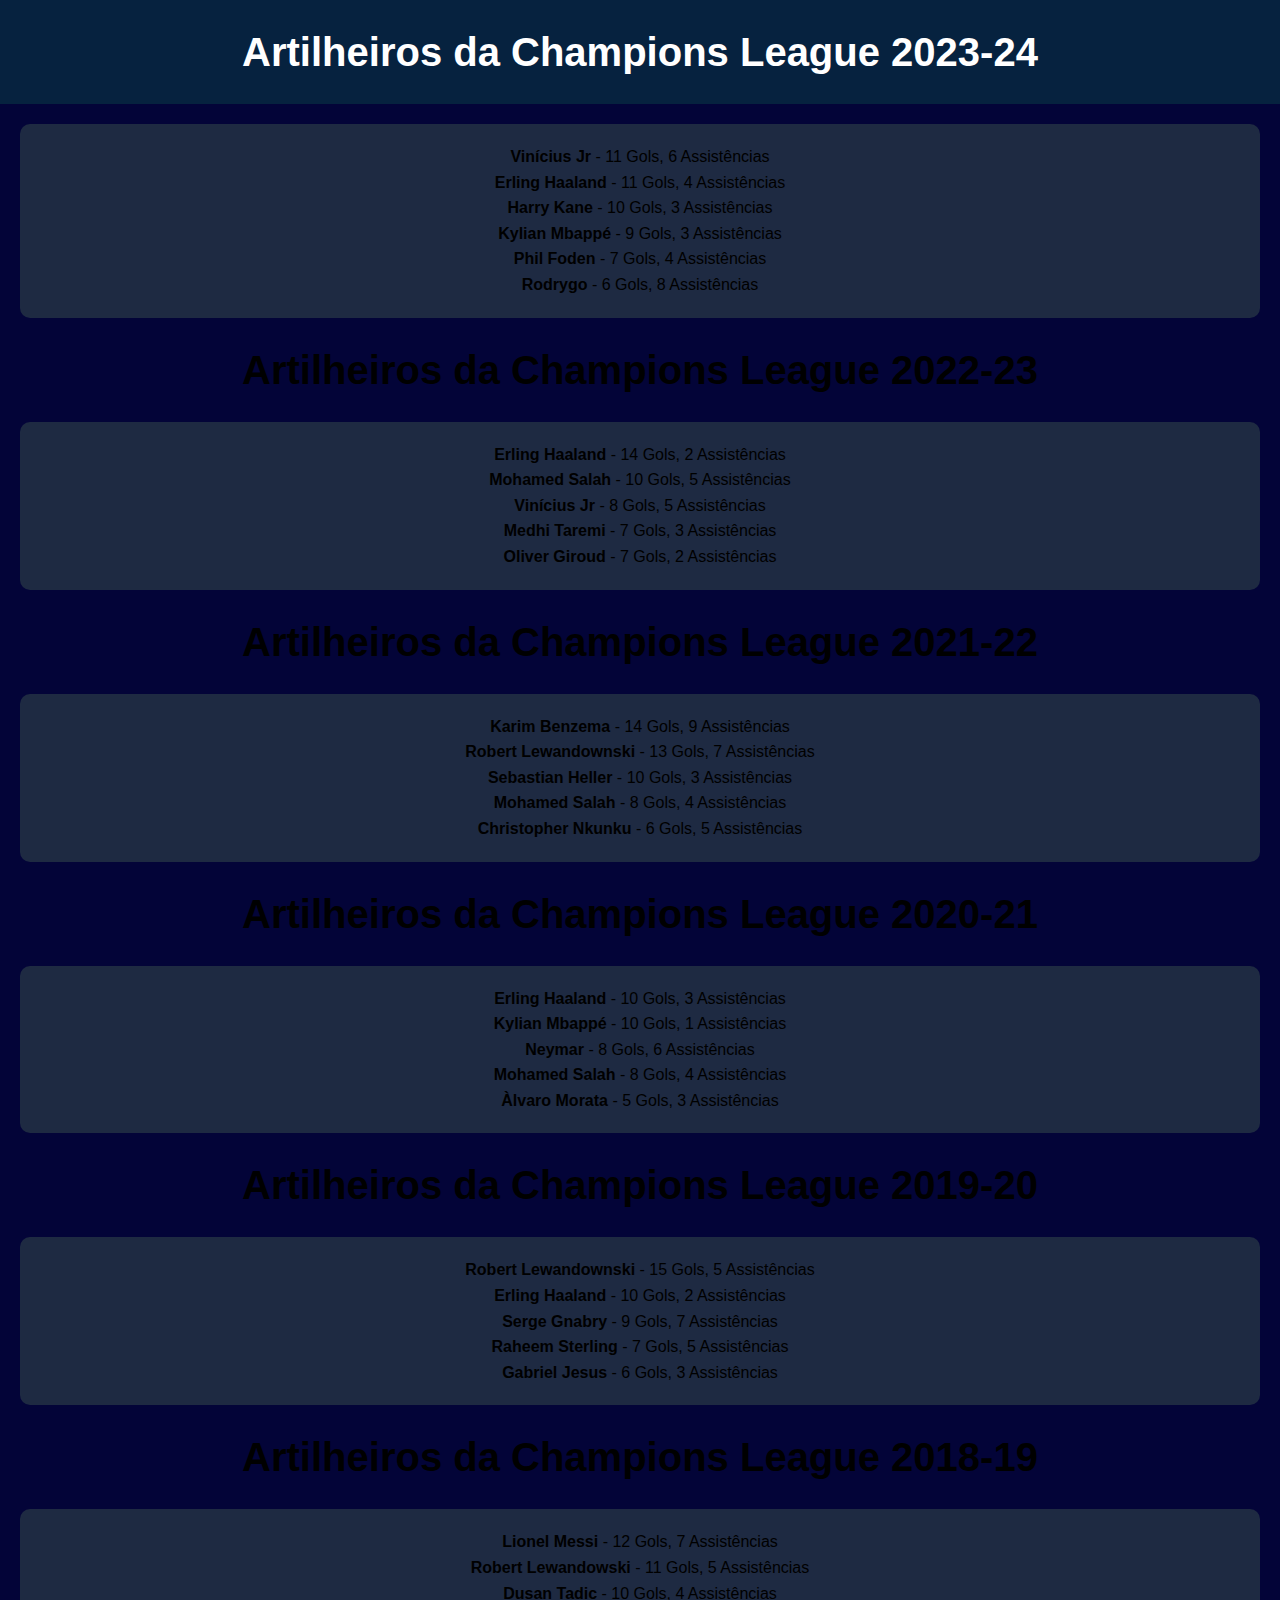
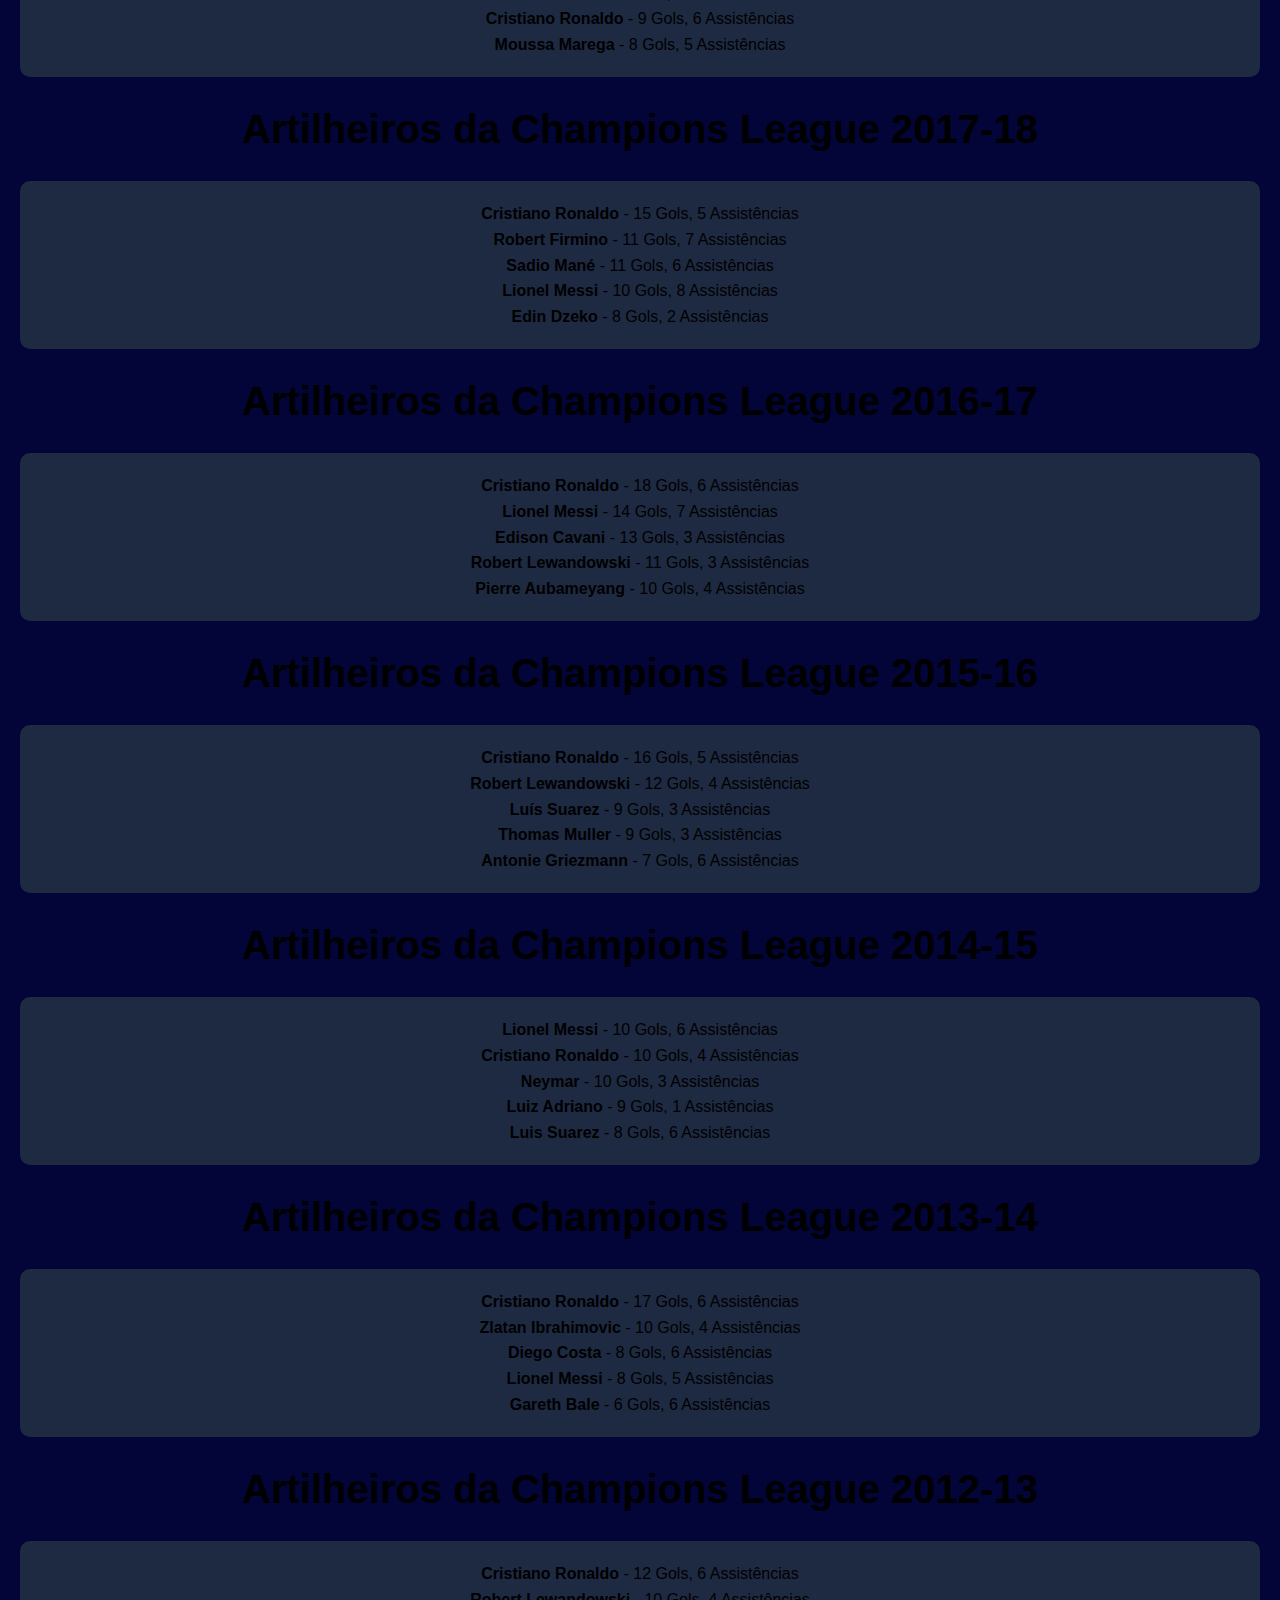
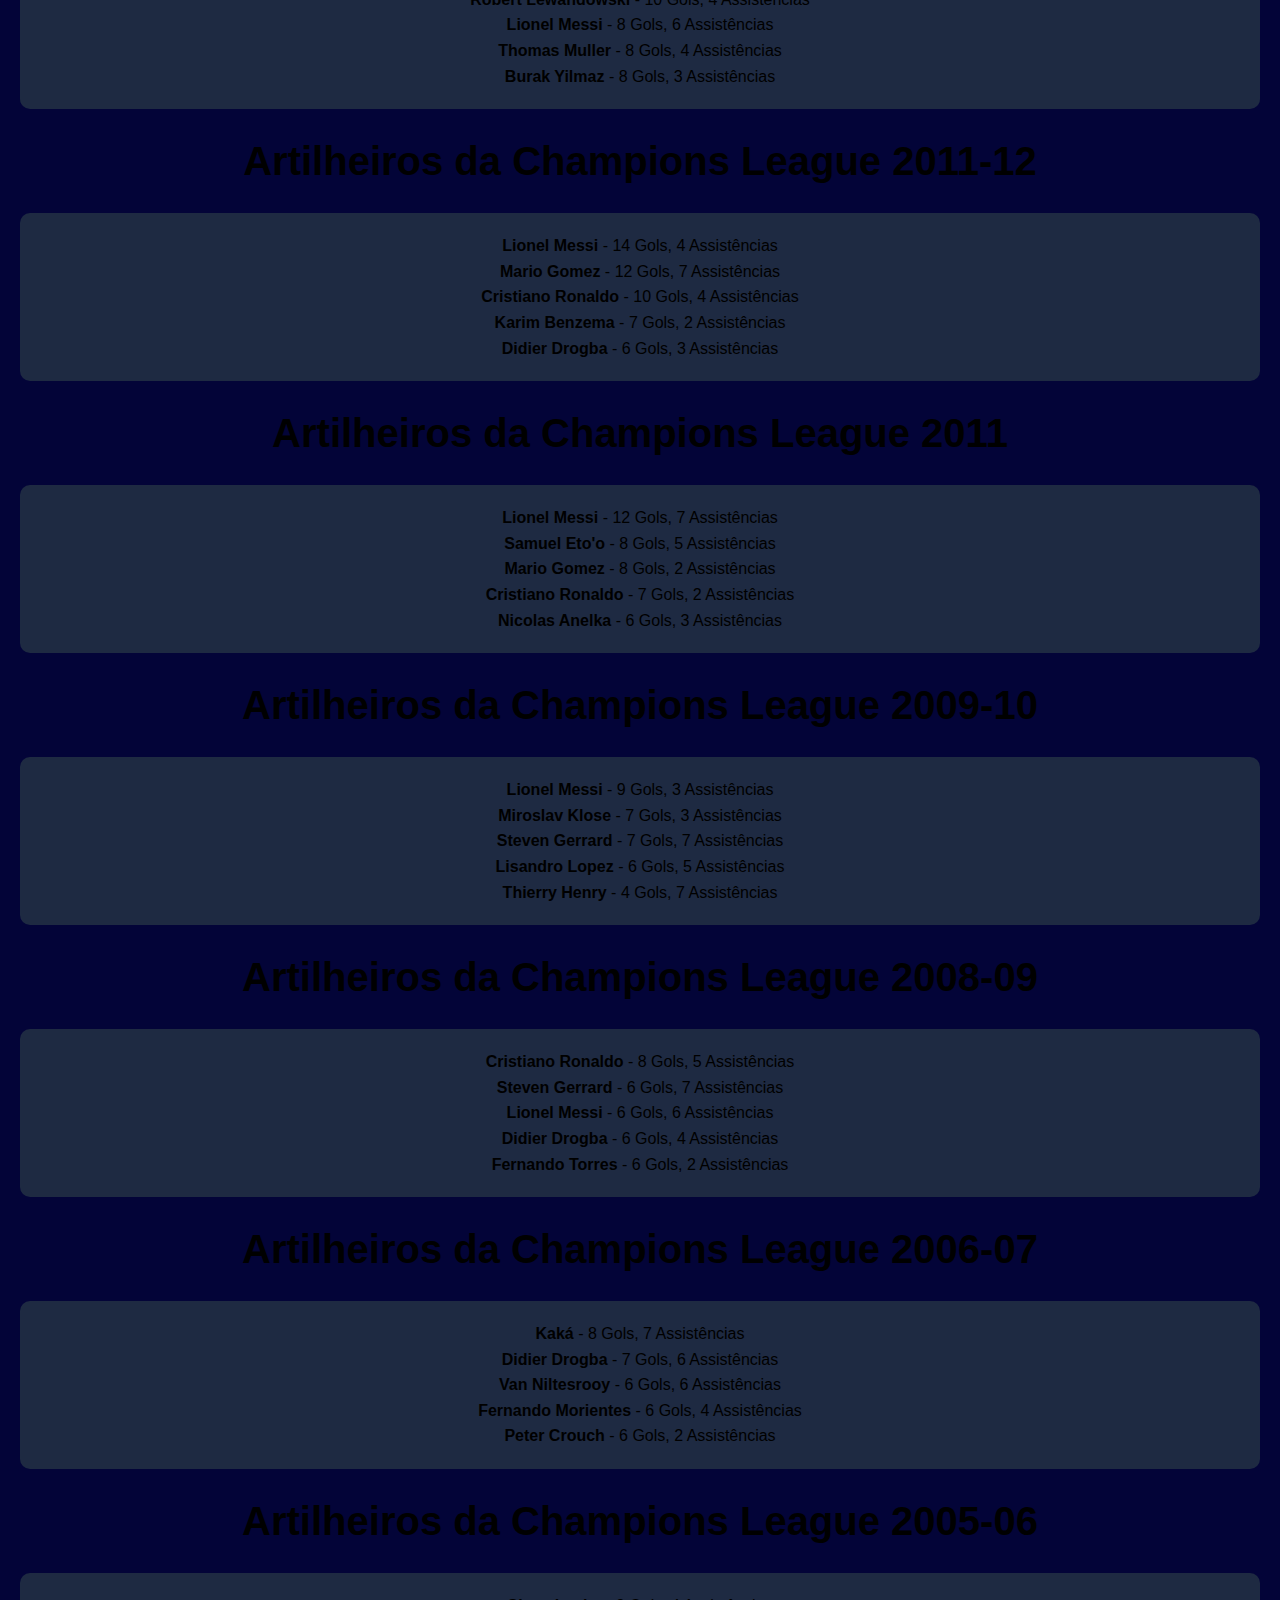
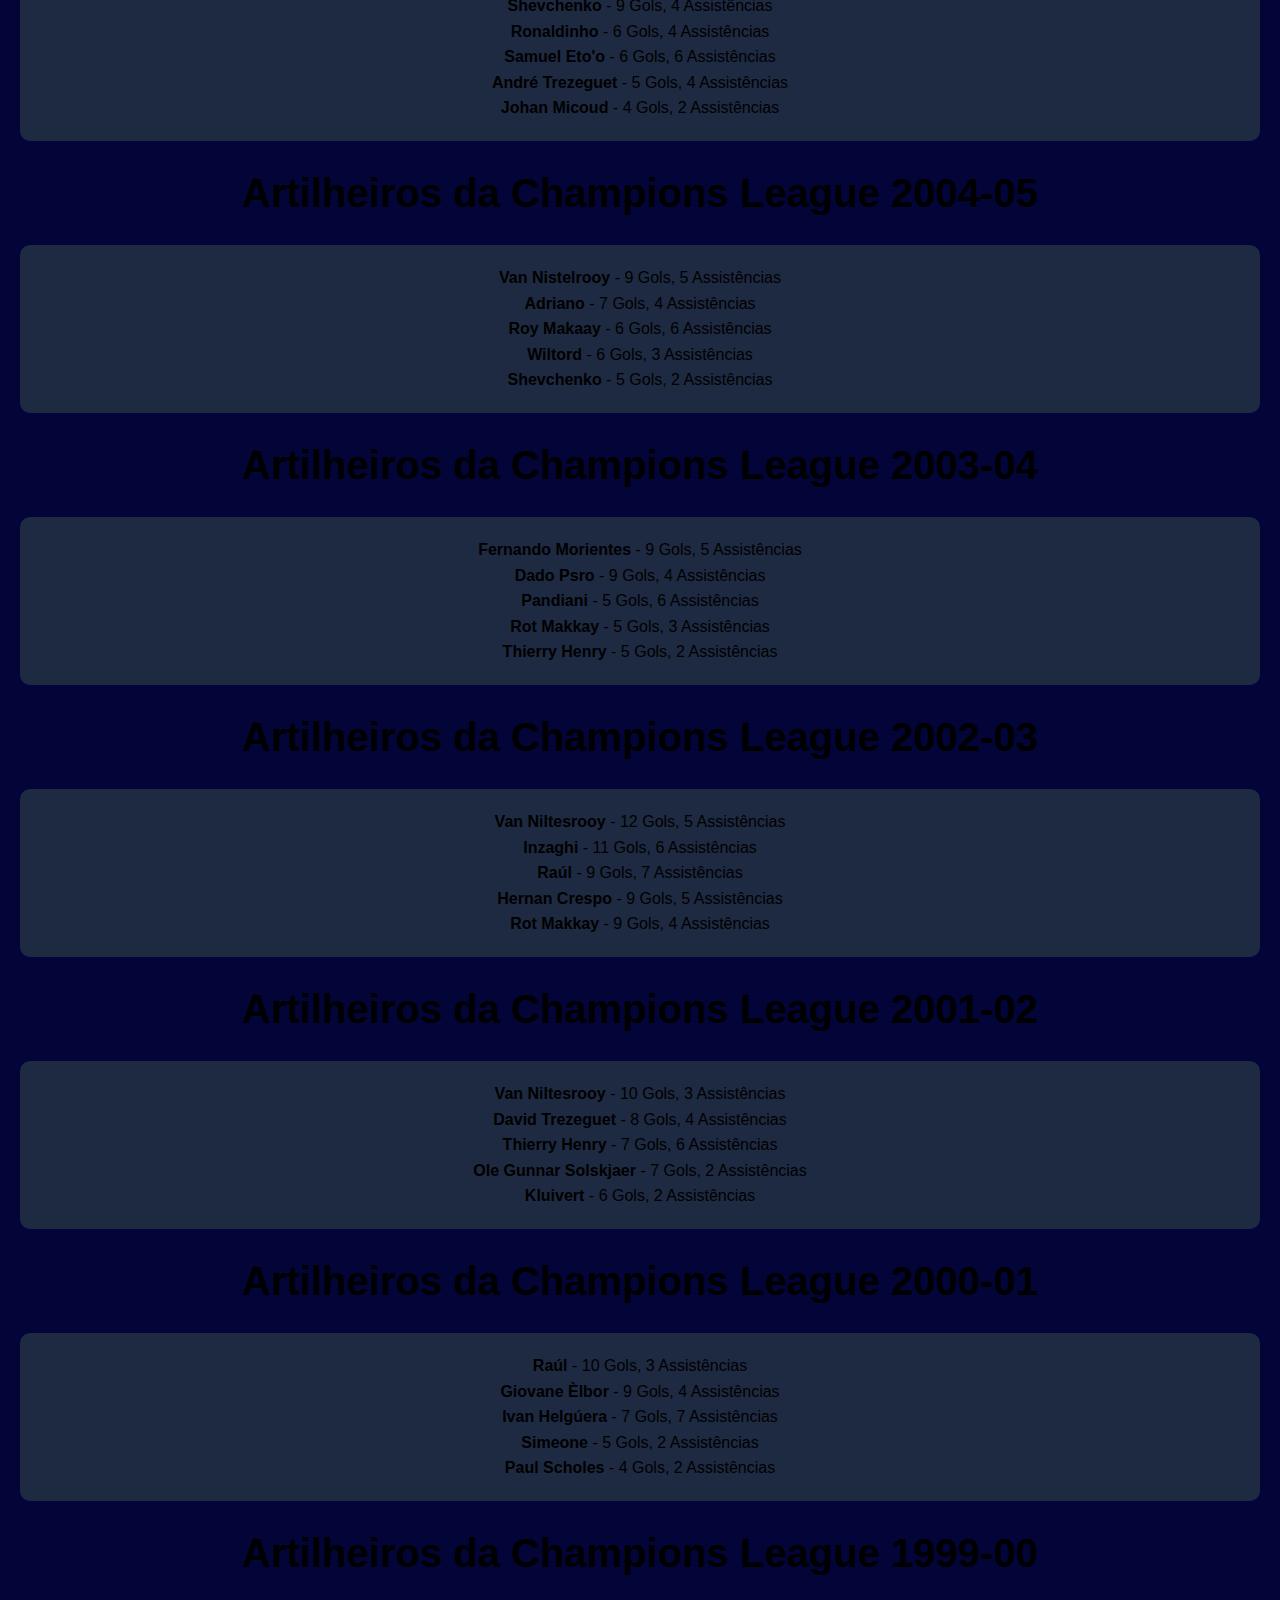
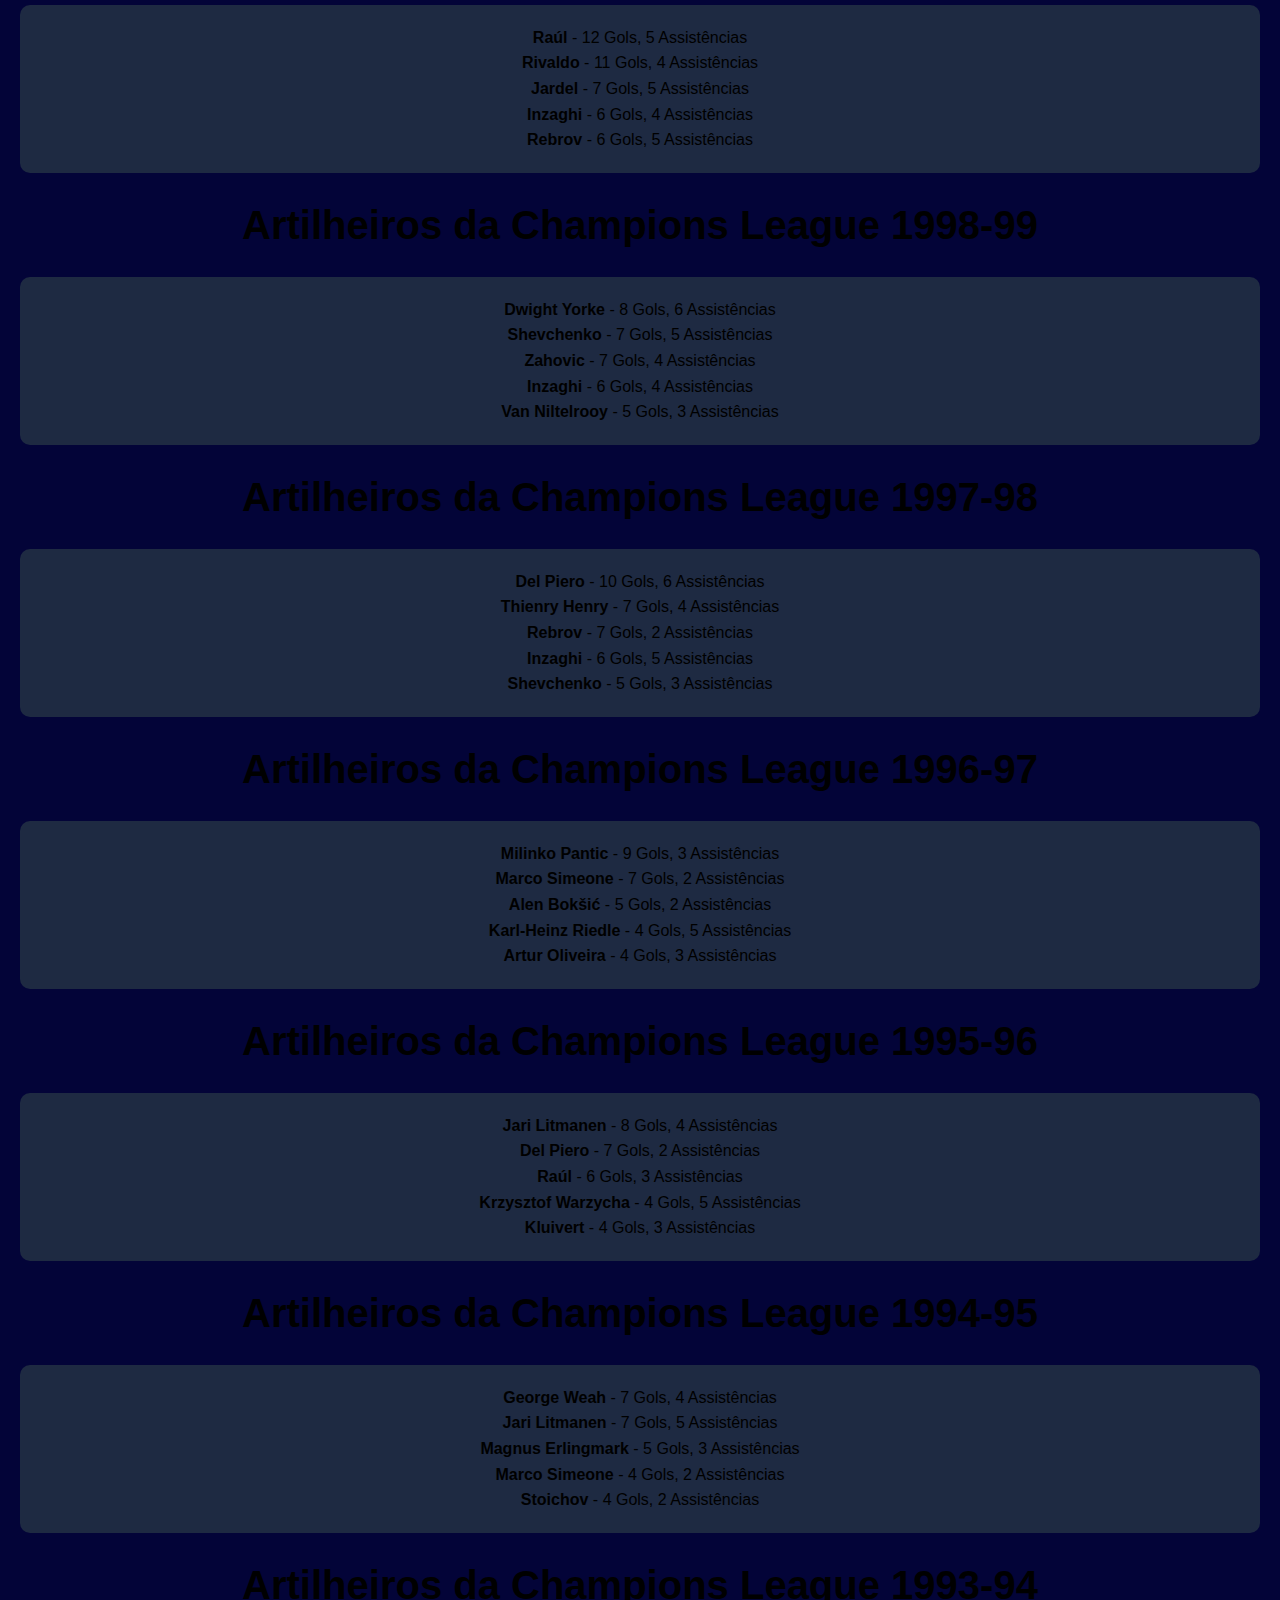
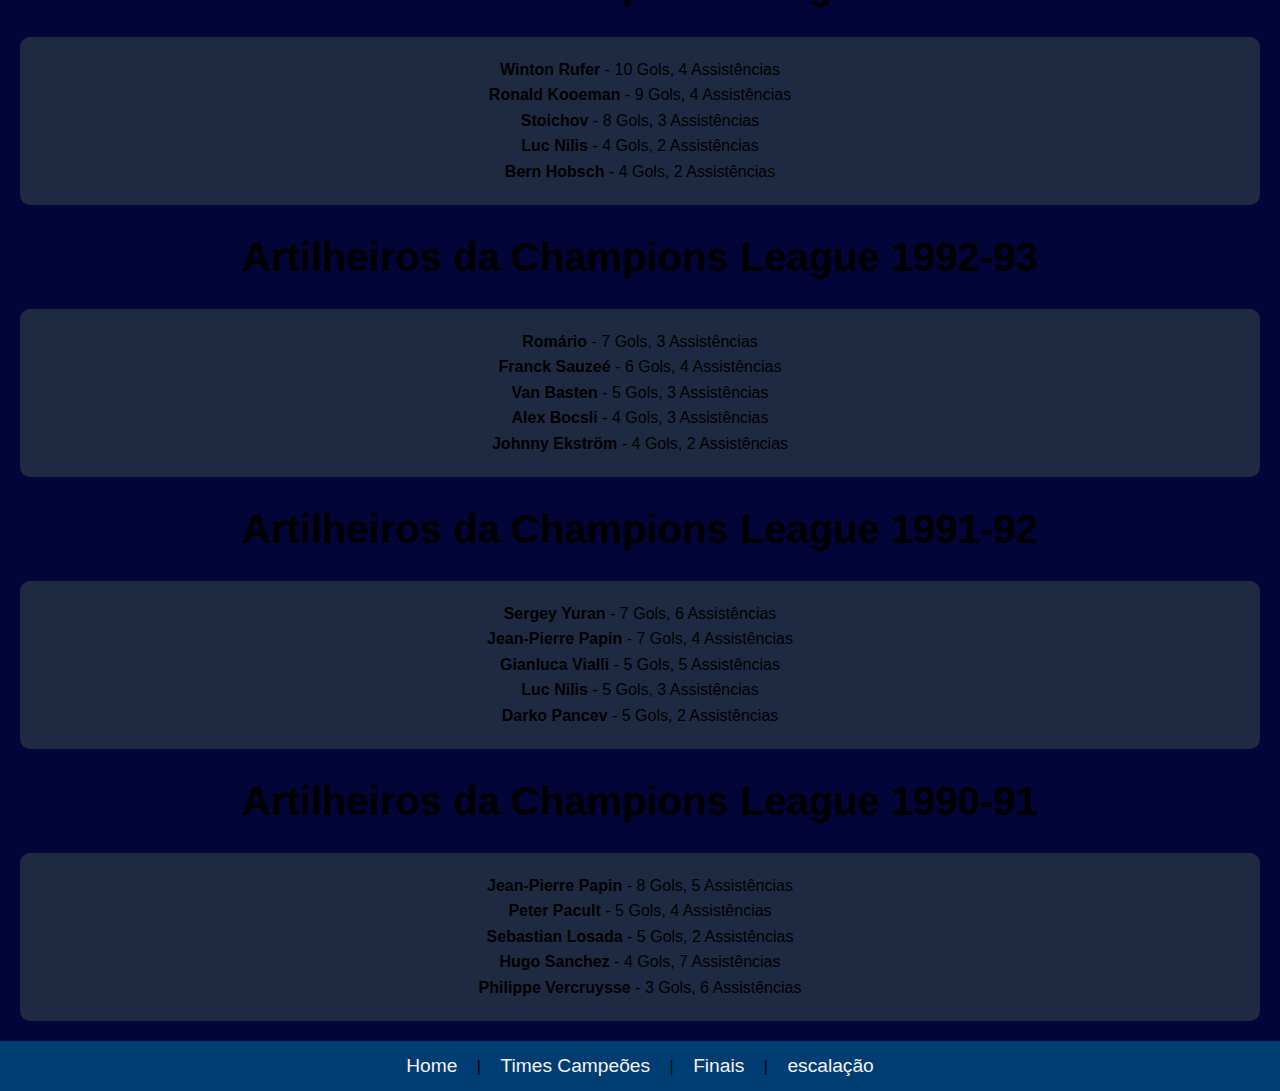
<file: pagina4.html>
<!DOCTYPE html>
<html lang="pt-BR">
<head>
    <meta charset="UTF-8">
    <meta name="viewport" content="width=device-width, initial-scale=1.0">
    <title>Artilheiros da Champions League 2023-24</title>
    <link rel="stylesheet" href="style.css">
</head>
<body>
    <header>
        <div>
        <h1>Artilheiros da Champions League 2023-24</h1>
    </header>
    <main>
        <section id="artilheiros">
            <p><strong>Vinícius Jr</strong> - 11 Gols, 6 Assistências</p>
            <p><strong>Erling Haaland</strong> - 11 Gols, 4 Assistências</p>
            <p><strong>Harry Kane</strong> - 10 Gols, 3 Assistências</p>
            <p><strong>Kylian Mbappé</strong> - 9 Gols, 3 Assistências</p>
            <p><strong>Phil Foden</strong> - 7 Gols, 4 Assistências</p>
            <p><strong>Rodrygo</strong> - 6 Gols, 8 Assistências</p>
        </section>
    </div>

    <div>
        <h1>Artilheiros da Champions League 2022-23</h1>
    </header>
            <section id="artilheiros">
            <p><strong>Erling Haaland</strong> - 14 Gols, 2 Assistências</p>
            <p><strong>Mohamed Salah</strong> - 10 Gols, 5 Assistências</p>
            <p><strong>Vinícius Jr</strong> - 8 Gols, 5 Assistências</p>
            <p><strong>Medhi Taremi</strong> - 7 Gols, 3 Assistências</p>
            <p><strong>Oliver Giroud</strong> - 7 Gols, 2 Assistências</p>
        </section>
    </div>

    <div>
        <h1>Artilheiros da Champions League 2021-22</h1>
    </header>
    
        <section id="artilheiros">
            <p><strong>Karim Benzema</strong> - 14 Gols, 9 Assistências</p>
            <p><strong>Robert Lewandownski </strong> - 13 Gols, 7 Assistências</p>
            <p><strong>Sebastian Heller</strong> - 10 Gols, 3 Assistências</p>
            <p><strong>Mohamed Salah</strong> - 8 Gols, 4 Assistências</p>
            <p><strong>Christopher Nkunku</strong> - 6 Gols, 5 Assistências</p>
        </section>
    </div>

    <div>
        <h1>Artilheiros da Champions League 2020-21</h1>
    </header>
   
        <section id="artilheiros">
            <p><strong>Erling Haaland</strong> - 10 Gols, 3 Assistências</p>
            <p><strong> Kylian Mbappé</strong> - 10 Gols, 1 Assistências</p>
            <p><strong>Neymar </strong> - 8 Gols, 6 Assistências</p>
            <p><strong>Mohamed Salah</strong> - 8 Gols, 4 Assistências</p>
            <p><strong>Àlvaro Morata</strong> - 5 Gols, 3 Assistências</p>
        </section>
    </div>

    <div>
        <h1>Artilheiros da Champions League 2019-20</h1>
    </header>
   
        <section id="artilheiros">
            <p><strong>Robert Lewandownski</strong> - 15 Gols, 5 Assistências</p>
            <p><strong>Erling Haaland </strong> - 10 Gols, 2 Assistências</p>
            <p><strong>Serge Gnabry </strong> - 9 Gols, 7 Assistências</p>
            <p><strong>Raheem Sterling</strong> - 7 Gols, 5 Assistências</p>
            <p><strong>Gabriel Jesus</strong> - 6 Gols, 3 Assistências</p>
        </section>
    </div>

    <div>
        <h1>Artilheiros da Champions League 2018-19</h1>
    </header>
    
        <section id="artilheiros">
            <p><strong>Lionel Messi</strong> - 12 Gols, 7 Assistências</p>
            <p><strong>Robert Lewandowski </strong> - 11 Gols, 5 Assistências</p>
            <p><strong>Dusan Tadic </strong> - 10 Gols, 4 Assistências</p>
            <p><strong>Cristiano Ronaldo</strong> - 9 Gols, 6 Assistências</p>
            <p><strong>Moussa Marega </strong> - 8 Gols, 5 Assistências</p>
        </section>
    </div>

    <div>
        <h1>Artilheiros da Champions League 2017-18</h1>
    </header>
   
        <section id="artilheiros">
            <p><strong>Cristiano Ronaldo</strong> - 15 Gols, 5 Assistências</p>
            <p><strong>Robert Firmino </strong> - 11 Gols, 7 Assistências</p>
            <p><strong>Sadio Mané </strong> - 11 Gols, 6 Assistências</p>
            <p><strong>Lionel Messi</strong> - 10 Gols, 8 Assistências</p>
            <p><strong>Edin Dzeko</strong> - 8 Gols, 2 Assistências</p>
        </section>
    </div>

    <div>
        <h1>Artilheiros da Champions League 2016-17</h1>
    </header>

        <section id="artilheiros">
            <p><strong>Cristiano Ronaldo</strong> - 18 Gols, 6 Assistências</p>
            <p><strong>Lionel Messi</strong> - 14 Gols, 7 Assistências</p>
            <p><strong>Edison Cavani </strong> - 13 Gols, 3 Assistências</p>
            <p><strong>Robert Lewandowski</strong> - 11 Gols, 3 Assistências</p>
            <p><strong>Pierre Aubameyang</strong> - 10 Gols, 4 Assistências</p>
        </section>
    </div>

    <div>
        <h1>Artilheiros da Champions League 2015-16</h1>
    </header>

        <section id="artilheiros">
            <p><strong>Cristiano Ronaldo</strong> - 16 Gols, 5 Assistências</p>
            <p><strong>Robert Lewandowski</strong> - 12 Gols, 4 Assistências</p>
            <p><strong>Luís Suarez</strong> - 9 Gols, 3 Assistências</p>
            <p><strong>Thomas Muller</strong> - 9 Gols, 3 Assistências</p>
            <p><strong>Antonie Griezmann</strong> - 7 Gols, 6 Assistências</p>
        </section>
    </div>

    <div>
        <h1>Artilheiros da Champions League 2014-15</h1>
    </header>

        <section id="artilheiros">
            <p><strong>Lionel Messi</strong> - 10 Gols, 6 Assistências</p>
            <p><strong>Cristiano Ronaldo</strong> - 10 Gols, 4 Assistências</p>
            <p><strong>Neymar</strong> - 10 Gols, 3 Assistências</p>
            <p><strong>Luiz Adriano</strong> - 9 Gols, 1 Assistências</p>
            <p><strong>Luis Suarez</strong> - 8 Gols, 6 Assistências</p>
        </section>
    </div>

    
    <div>
        <h1>Artilheiros da Champions League 2013-14</h1>
    </header>

        <section id="artilheiros">
            <p><strong>Cristiano Ronaldo</strong> - 17 Gols, 6 Assistências</p>
            <p><strong>Zlatan Ibrahimovic</strong> - 10 Gols, 4 Assistências</p>
            <p><strong>Diego Costa</strong> - 8 Gols, 6 Assistências</p>
            <p><strong>Lionel Messi</strong> - 8 Gols, 5 Assistências</p>
            <p><strong>Gareth Bale</strong> - 6 Gols, 6 Assistências</p>
        </section>
    </div>

       
    <div>
        <h1>Artilheiros da Champions League 2012-13</h1>
    </header>

        <section id="artilheiros">
            <p><strong>Cristiano Ronaldo</strong> - 12 Gols, 6 Assistências</p>
            <p><strong>Robert Lewandowski</strong> - 10 Gols, 4 Assistências</p>
            <p><strong>Lionel Messi</strong> - 8 Gols, 6 Assistências</p>
            <p><strong>Thomas Muller</strong> - 8 Gols, 4 Assistências</p>
            <p><strong>Burak Yilmaz</strong> - 8 Gols, 3 Assistências</p>
        </section>
    </div>

    <div>
        <h1>Artilheiros da Champions League 2011-12</h1>
    </header>

        <section id="artilheiros">
            <p><strong>Lionel Messi</strong> - 14 Gols, 4 Assistências</p>
            <p><strong>Mario Gomez</strong> - 12 Gols, 7 Assistências</p>
            <p><strong>Cristiano Ronaldo</strong> - 10 Gols, 4 Assistências</p>
            <p><strong>Karim Benzema</strong> - 7 Gols, 2 Assistências</p>
            <p><strong>Didier Drogba</strong> - 6 Gols, 3 Assistências</p>
        </section>
    </div>

    <div>
        <h1>Artilheiros da Champions League 2011</h1>
    </header>

        <section id="artilheiros">
            <p><strong>Lionel Messi</strong> - 12 Gols, 7 Assistências</p>
            <p><strong>Samuel Eto'o</strong> - 8 Gols, 5 Assistências</p>
            <p><strong>Mario Gomez</strong> - 8 Gols, 2 Assistências</p>
            <p><strong>Cristiano Ronaldo</strong> - 7 Gols, 2 Assistências</p>
            <p><strong>Nicolas Anelka</strong> - 6 Gols, 3 Assistências</p>
        </section>
    </div>

    <div>
        <h1>Artilheiros da Champions League 2009-10</h1>
    </header>

        <section id="artilheiros">
            <p><strong>Lionel Messi</strong> - 9 Gols, 3 Assistências</p>
            <p><strong>Miroslav Klose </strong> - 7 Gols, 3 Assistências</p>
            <p><strong>Steven Gerrard</strong> - 7 Gols, 7 Assistências</p>
            <p><strong>Lisandro Lopez </strong> - 6 Gols, 5 Assistências</p>
            <p><strong>Thierry Henry</strong> - 4 Gols, 7 Assistências</p>
        </section>
    </div>

    <div>
        <h1>Artilheiros da Champions League 2008-09</h1>
    </header>

        <section id="artilheiros">
            <p><strong>Cristiano Ronaldo</strong> - 8 Gols, 5 Assistências</p>
            <p><strong>Steven Gerrard </strong> - 6 Gols, 7 Assistências</p>
            <p><strong>Lionel Messi</strong> - 6 Gols, 6 Assistências</p>
            <p><strong>Didier Drogba </strong> - 6 Gols, 4 Assistências</p>
            <p><strong>Fernando Torres</strong> - 6 Gols, 2 Assistências</p>
        </section>
    </div>

    <div>
        <h1>Artilheiros da Champions League 2006-07</h1>
    </header>

        <section id="artilheiros">
            <p><strong>Kaká</strong> - 8 Gols, 7 Assistências</p>
            <p><strong>Didier Drogba </strong> - 7 Gols, 6 Assistências</p>
            <p><strong>Van Niltesrooy</strong> - 6 Gols, 6 Assistências</p>
            <p><strong>Fernando Morientes </strong> - 6 Gols, 4 Assistências</p>
            <p><strong>Peter Crouch</strong> - 6 Gols, 2 Assistências</p>
        </section>
    </div>

    <div>
        <h1>Artilheiros da Champions League 2005-06</h1>
    </header>

        <section id="artilheiros">
            <p><strong>Shevchenko</strong> - 9 Gols, 4 Assistências</p>
            <p><strong>Ronaldinho</strong> - 6 Gols, 4 Assistências</p>
            <p><strong>Samuel Eto'o</strong> - 6 Gols, 6 Assistências</p>
            <p><strong>André Trezeguet</strong> - 5 Gols, 4 Assistências</p>
            <p><strong>Johan Micoud</strong> - 4 Gols, 2 Assistências</p>
        </section>
    </div>

    <div>
        <h1>Artilheiros da Champions League 2004-05</h1>
    </header>

        <section id="artilheiros">
            <p><strong>Van Nistelrooy</strong> - 9 Gols, 5 Assistências</p>
            <p><strong>Adriano</strong> - 7 Gols, 4 Assistências</p>
            <p><strong>Roy Makaay </strong> - 6 Gols, 6 Assistências</p>
            <p><strong>Wiltord</strong> - 6 Gols, 3 Assistências</p>
            <p><strong>Shevchenko</strong> - 5 Gols, 2 Assistências</p>
        </section>
    </div>

    <div>
        <h1>Artilheiros da Champions League 2003-04</h1>
    </header>

        <section id="artilheiros">
            <p><strong>Fernando Morientes</strong> - 9 Gols, 5 Assistências</p>
            <p><strong>Dado Psro</strong> - 9 Gols, 4 Assistências</p>
            <p><strong>Pandiani</strong> - 5 Gols, 6 Assistências</p>
            <p><strong>Rot Makkay</strong> - 5 Gols, 3 Assistências</p>
            <p><strong>Thierry Henry </strong> - 5 Gols, 2 Assistências</p>
        </section>
    </div>

    <div>
        <h1>Artilheiros da Champions League 2002-03</h1>
    </header>

        <section id="artilheiros">
            <p><strong>Van Niltesrooy</strong> - 12 Gols, 5 Assistências</p>
            <p><strong>Inzaghi</strong> - 11 Gols, 6 Assistências</p>
            <p><strong>Raúl</strong> - 9 Gols, 7 Assistências</p>
            <p><strong>Hernan Crespo</strong> - 9 Gols, 5 Assistências</p>
            <p><strong>Rot Makkay</strong> - 9 Gols, 4 Assistências</p>
        </section>
    </div>

    <div>
        <h1>Artilheiros da Champions League 2001-02</h1>
    </header>

        <section id="artilheiros">
            <p><strong>Van Niltesrooy</strong> - 10 Gols, 3 Assistências</p>
            <p><strong>David Trezeguet</strong> - 8 Gols, 4 Assistências</p>
            <p><strong>Thierry Henry</strong> - 7 Gols, 6 Assistências</p>
            <p><strong>Ole Gunnar Solskjaer</strong> - 7 Gols, 2 Assistências</p>
            <p><strong>Kluivert</strong> - 6 Gols, 2 Assistências</p>
        </section>
    </div>

    <div>
        <h1>Artilheiros da Champions League 2000-01</h1>
    </header>

        <section id="artilheiros">
            <p><strong>Raúl</strong> - 10 Gols, 3 Assistências</p>
            <p><strong>Giovane Èlbor </strong> - 9 Gols, 4 Assistências</p>
            <p><strong>Ivan Helgúera</strong> - 7 Gols, 7 Assistências</p>
            <p><strong>Simeone</strong> - 5 Gols, 2 Assistências</p>
            <p><strong>Paul Scholes</strong> - 4 Gols, 2 Assistências</p>
        </section>
    </div>

    <div>
        <h1>Artilheiros da Champions League 1999-00</h1>
    </header>

        <section id="artilheiros">
            <p><strong>Raúl</strong> - 12 Gols, 5 Assistências</p>
            <p><strong>Rivaldo </strong> - 11 Gols, 4 Assistências</p>
            <p><strong>Jardel</strong> - 7 Gols, 5 Assistências</p>
            <p><strong>Inzaghi</strong> - 6 Gols, 4 Assistências</p>
            <p><strong>Rebrov</strong> - 6 Gols, 5 Assistências</p>
        </section>
    </div>

    <div>
        <h1>Artilheiros da Champions League 1998-99</h1>
    </header>

        <section id="artilheiros">
            <p><strong>Dwight Yorke</strong> - 8 Gols, 6 Assistências</p>
            <p><strong>Shevchenko </strong> - 7 Gols, 5 Assistências</p>
            <p><strong>Zahovic</strong> - 7 Gols, 4 Assistências</p>
            <p><strong>Inzaghi</strong> - 6 Gols, 4 Assistências</p>
            <p><strong>Van Niltelrooy</strong> - 5 Gols, 3 Assistências</p>
        </section>
    </div>

    <div>
        <h1>Artilheiros da Champions League 1997-98</h1>
    </header>

        <section id="artilheiros">
            <p><strong>Del Piero</strong> - 10 Gols, 6 Assistências</p>
            <p><strong>Thienry Henry </strong> - 7 Gols, 4 Assistências</p>
            <p><strong>Rebrov</strong> - 7 Gols, 2 Assistências</p>
            <p><strong>Inzaghi</strong> - 6 Gols, 5 Assistências</p>
            <p><strong>Shevchenko</strong> - 5 Gols, 3 Assistências</p>
        </section>
    </div>

    <div>
        <h1>Artilheiros da Champions League 1996-97</h1>
    </header>

        <section id="artilheiros">
            <p><strong>Milinko Pantic</strong> - 9 Gols, 3 Assistências</p>
            <p><strong>Marco Simeone </strong> - 7 Gols, 2 Assistências</p>
            <p><strong>Alen Bokšić</strong> - 5 Gols, 2 Assistências</p>
            <p><strong>Karl-Heinz Riedle</strong> - 4 Gols, 5 Assistências</p>
            <p><strong>Artur Oliveira</strong> - 4 Gols, 3 Assistências</p>
        </section>
    </div>

    <div>
        <h1>Artilheiros da Champions League 1995-96</h1>
    </header>

        <section id="artilheiros">
            <p><strong>Jari Litmanen</strong> - 8 Gols, 4 Assistências</p>
            <p><strong>Del Piero </strong> - 7 Gols, 2 Assistências</p>
            <p><strong>Raúl</strong> - 6 Gols, 3 Assistências</p>
            <p><strong>Krzysztof Warzycha</strong> - 4 Gols, 5 Assistências</p>
            <p><strong>Kluivert</strong> - 4 Gols, 3 Assistências</p>
        </section>
    </div>

    <div>
        <h1>Artilheiros da Champions League 1994-95</h1>
    </header>

        <section id="artilheiros">
            <p><strong>George Weah</strong> - 7 Gols, 4 Assistências</p>
            <p><strong>Jari Litmanen</strong> - 7 Gols, 5 Assistências</p>
            <p><strong>Magnus Erlingmark</strong> - 5 Gols, 3 Assistências</p>
            <p><strong>Marco Simeone</strong> - 4 Gols, 2 Assistências</p>
            <p><strong>Stoichov</strong> - 4 Gols, 2 Assistências</p>
        </section>
    </div>

    <div>
        <h1>Artilheiros da Champions League 1993-94</h1>
    </header>

        <section id="artilheiros">
            <p><strong>Winton Rufer</strong> - 10 Gols, 4 Assistências</p>
            <p><strong>Ronald Kooeman</strong> - 9 Gols, 4 Assistências</p>
            <p><strong>Stoichov</strong> - 8 Gols, 3 Assistências</p>
            <p><strong>Luc Nilis</strong> - 4 Gols, 2 Assistências</p>
            <p><strong>Bern Hobsch</strong> - 4 Gols, 2 Assistências</p>
        </section>
    </div>

    <div>
        <h1>Artilheiros da Champions League 1992-93</h1>
    </header>

        <section id="artilheiros">
            <p><strong>Romário</strong> - 7 Gols, 3 Assistências</p>
            <p><strong>Franck Sauzeé</strong> - 6 Gols, 4 Assistências</p>
            <p><strong>Van Basten</strong> - 5 Gols, 3 Assistências</p>
            <p><strong>Alex Bocsli</strong> - 4 Gols, 3 Assistências</p>
            <p><strong>Johnny Ekström</strong> - 4 Gols, 2 Assistências</p>
        </section>
    </div>

    <div>
        <h1>Artilheiros da Champions League 1991-92</h1>
    </header>

        <section id="artilheiros">
            <p><strong>Sergey Yuran</strong> - 7 Gols, 6 Assistências</p>
            <p><strong>Jean-Pierre Papin</strong> - 7 Gols, 4 Assistências</p>
            <p><strong>Gianluca Vialli </strong> - 5 Gols, 5 Assistências</p>
            <p><strong>Luc Nilis</strong> - 5 Gols, 3 Assistências</p>
            <p><strong>Darko Pancev</strong> - 5 Gols, 2 Assistências</p>
        </section>
    </div>

    
    <div>
        <h1>Artilheiros da Champions League 1990-91</h1>
    </header>

        <section id="artilheiros">
            <p><strong>Jean-Pierre Papin</strong> - 8 Gols, 5 Assistências</p>
            <p><strong>Peter Pacult</strong> - 5 Gols, 4 Assistências</p>
            <p><strong>Sebastian Losada </strong> - 5 Gols, 2 Assistências</p>
            <p><strong>Hugo Sanchez</strong> - 4 Gols, 7 Assistências</p>
            <p><strong>Philippe Vercruysse</strong> - 3 Gols, 6 Assistências</p>
        </section>
    </div>

    </main>
    <footer>
        <nav>
            <a href="index.html">Home</a> | 
            <a href="pagina2.html">Times Campeões</a> | 
            <a href="pagina3.html">Finais</a> | 
            <a href="pagina5.html">escalação</a>
        </nav>
    </footer>
    <script src="script.js"></script>
</body>
</html>
</file>
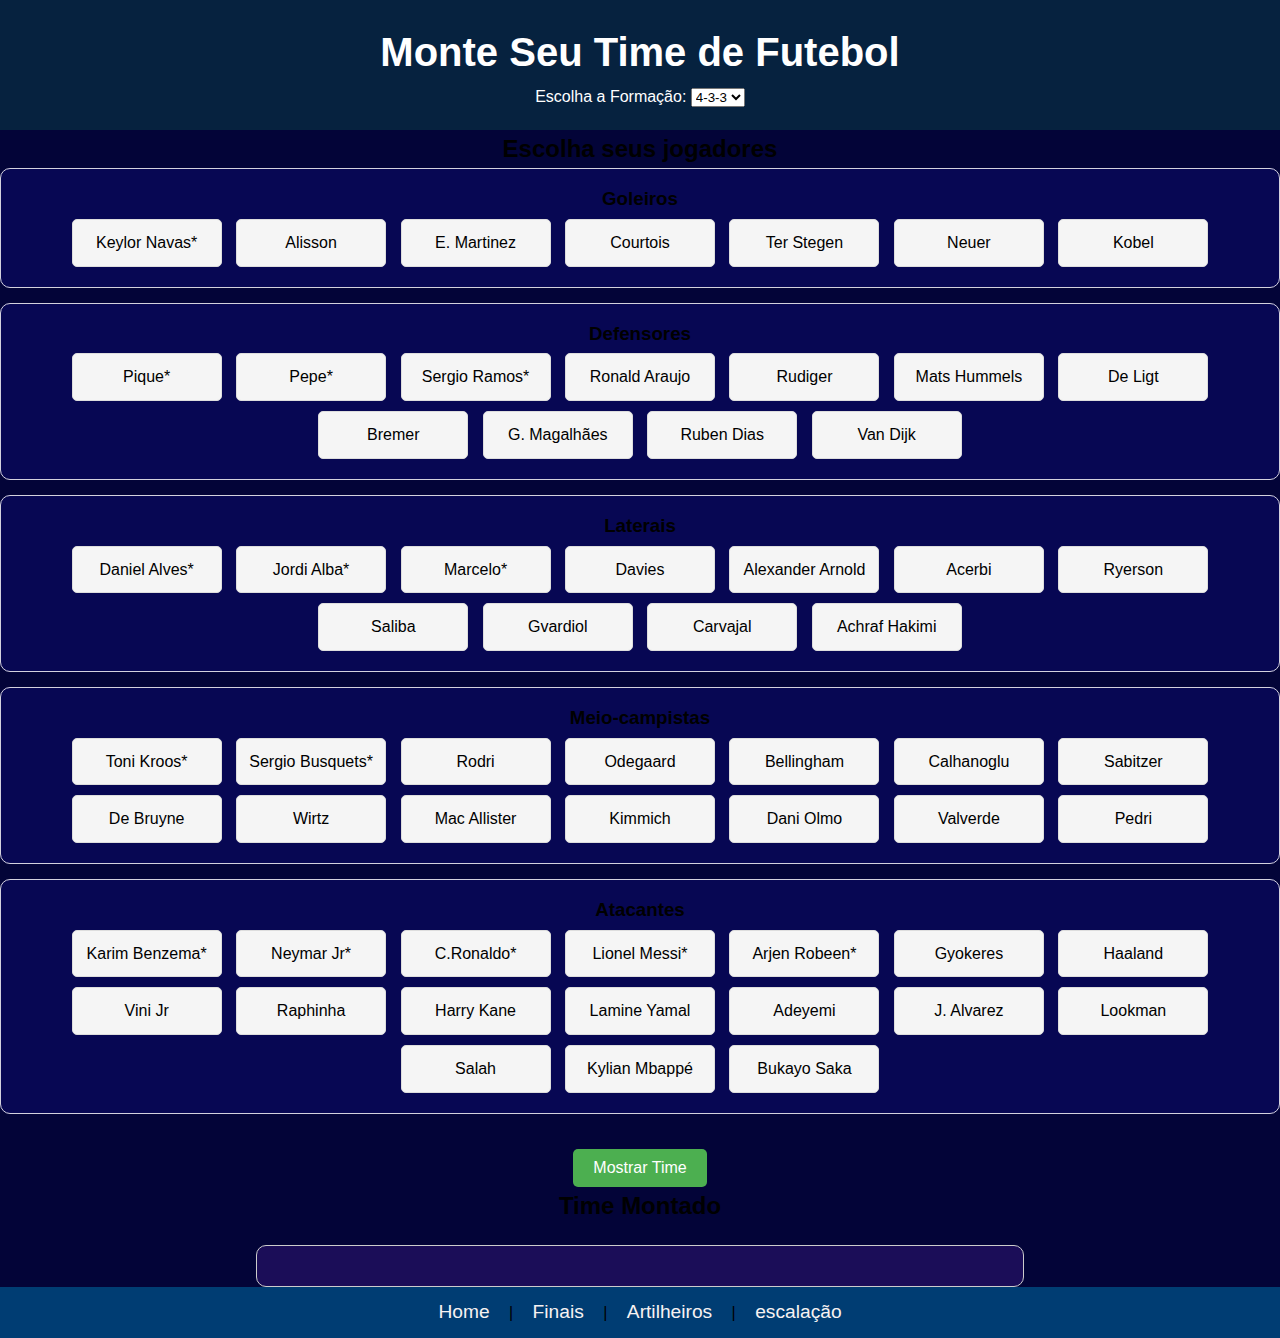
<file: pagina5.html>
<!DOCTYPE html>
<html lang="pt-BR">
<head>
    <meta charset="UTF-8">
    <meta name="viewport" content="width=device-width, initial-scale=1.0">
    <title>Monte Seu Time de Futebol</title>
    <link rel="stylesheet" href="style.css">
</head>
<script>
    window.onload = function() {
        alert("Monte o time da champions do seus sonhos(jogadores com asterisco são jogadores importantes que não disputam mais a copa)");
    }
</script>
<body>
    <header><h1>Monte Seu Time de Futebol</h1>
    <!-- Seção para escolha da formação -->
    <label for="formacao">Escolha a Formação:</label>
    <select id="formacao">
        <option value="4:3:3">4-3-3</option>
        <option value="4:4:2">4-4-2</option>
        <option value="4:5:1">4-5-1</option>
        <option value="3:5:2">3-5-2</option>
        <option value="3:4:3">3-4-3</option>
    </select>
</header>

    <!-- Seção para escolha dos jogadores -->
    <div id="escalacao">
        <h2>Escolha seus jogadores</h2>
        
        <fieldset id="Goleiros">
        <!-- Goleiros -->
        <div id="goleiros">
            <h3>Goleiros</h3>
            <div class="opcao-jogador" data-posicao="goleiro">Keylor Navas* </div>
            <div class="opcao-jogador" data-posicao="goleiro">Alisson</div>
            <div class="opcao-jogador" data-posicao="goleiro">E. Martinez</div>
            <div class="opcao-jogador" data-posicao="goleiro">Courtois</div>
            <div class="opcao-jogador" data-posicao="goleiro">Ter Stegen</div>
            <div class="opcao-jogador" data-posicao="goleiro">Neuer</div>
            <div class="opcao-jogador" data-posicao="goleiro">Kobel</div>
        </div>
       </fieldset>

       <fieldset id="Defensores">
        <!-- Defensores -->
        <div id="defensores">
            <h3>Defensores</h3>
            <div class="opcao-jogador" data-posicao="defensor">Pique*</div>
            <div class="opcao-jogador" data-posicao="defensor">Pepe*</div>
            <div class="opcao-jogador" data-posicao="defensor">Sergio Ramos*</div>
            <div class="opcao-jogador" data-posicao="defensor">Ronald Araujo</div>
            <div class="opcao-jogador" data-posicao="defensor">Rudiger</div>
            <div class="opcao-jogador" data-posicao="defensor">Mats Hummels</div>
            <div class="opcao-jogador" data-posicao="defensor">De Ligt</div>
            <div class="opcao-jogador" data-posicao="defensor">Bremer</div>
            <div class="opcao-jogador" data-posicao="defensor">G. Magalhães</div>
            <div class="opcao-jogador" data-posicao="defensor">Ruben Dias</div>
            <div class="opcao-jogador" data-posicao="defensor">Van Dijk</div>
        </div>
    </fieldset>

    <fieldset id="laterais">
        <!-- Laterais -->
        <div id="laterais">
            <h3>Laterais</h3>
            <div class="opcao-jogador" data-posicao="lateral">Daniel Alves*</div>
            <div class="opcao-jogador" data-posicao="lateral">Jordi Alba*</div>
            <div class="opcao-jogador" data-posicao="lateral">Marcelo*</div>
            <div class="opcao-jogador" data-posicao="lateral">Davies</div>
            <div class="opcao-jogador" data-posicao="lateral">Alexander Arnold</div>
            <div class="opcao-jogador" data-posicao="lateral">Acerbi</div>
            <div class="opcao-jogador" data-posicao="lateral">Ryerson</div>
            <div class="opcao-jogador" data-posicao="lateral">Saliba</div>
            <div class="opcao-jogador" data-posicao="lateral">Gvardiol</div>
            <div class="opcao-jogador" data-posicao="lateral">Carvajal</div>
            <div class="opcao-jogador" data-posicao="lateral">Achraf Hakimi</div>
        </div>
        </fieldset>

        <fieldset id="meio-campistas">
        <!-- Meio-campistas -->
        <div id="meio-campistas">
            <h3>Meio-campistas</h3>
            <div class="opcao-jogador" data-posicao="meioCampista">Toni Kroos*</div>
            <div class="opcao-jogador" data-posicao="meioCampista">Sergio Busquets*</div>
            <div class="opcao-jogador" data-posicao="meioCampista">Rodri</div>
            <div class="opcao-jogador" data-posicao="meioCampista">Odegaard</div>
            <div class="opcao-jogador" data-posicao="meioCampista">Bellingham</div>
            <div class="opcao-jogador" data-posicao="meioCampista">Calhanoglu</div>
            <div class="opcao-jogador" data-posicao="meioCampista">Sabitzer</div>
            <div class="opcao-jogador" data-posicao="meioCampista">De Bruyne</div>
            <div class="opcao-jogador" data-posicao="meioCampista">Wirtz</div>
            <div class="opcao-jogador" data-posicao="meioCampista">Mac Allister</div>
            <div class="opcao-jogador" data-posicao="meioCampista">Kimmich</div>
            <div class="opcao-jogador" data-posicao="meioCampista">Dani Olmo</div>
            <div class="opcao-jogador" data-posicao="meioCampista">Valverde</div>
            <div class="opcao-jogador" data-posicao="meioCampista">Pedri</div>
        </div>
        </fieldset>

        <fieldset id="atacantes">
        <!-- Atacantes -->
        <div id="atacantes">
            <h3>Atacantes</h3>
            <div class="opcao-jogador" data-posicao="atacante">Karim Benzema*</div>
            <div class="opcao-jogador" data-posicao="atacante">Neymar Jr*</div>
            <div class="opcao-jogador" data-posicao="atacante">C.Ronaldo*</div>
            <div class="opcao-jogador" data-posicao="atacante">Lionel Messi*</div>
            <div class="opcao-jogador" data-posicao="atacante">Arjen Robeen*</div>
            <div class="opcao-jogador" data-posicao="atacante">Gyokeres</div>
            <div class="opcao-jogador" data-posicao="atacante">Haaland</div>
            <div class="opcao-jogador" data-posicao="atacante">Vini Jr</div>
            <div class="opcao-jogador" data-posicao="atacante">Raphinha</div>
            <div class="opcao-jogador" data-posicao="atacante">Harry Kane</div>
            <div class="opcao-jogador" data-posicao="atacante">Lamine Yamal</div>
            <div class="opcao-jogador" data-posicao="atacante">Adeyemi</div>
            <div class="opcao-jogador" data-posicao="atacante">J. Alvarez</div>
            <div class="opcao-jogador" data-posicao="atacante">Lookman</div>
            <div class="opcao-jogador" data-posicao="atacante">Salah</div>
            <div class="opcao-jogador" data-posicao="atacante">Kylian Mbappé</div>
            <div class="opcao-jogador" data-posicao="atacante">Bukayo Saka</div>
        </div>
    </fieldset>

    </div>

    <!-- Botão para mostrar o time montado -->
    <button id="mostrar-time">Mostrar Time</button>

    <h2>Time Montado</h2>
    <div id="time-montado"></div>
    <footer>
        <nav>
            <a href="index.html">Home</a>  | 
            <a href="pagina3.html">Finais</a> | 
            <a href="pagina4.html">Artilheiros</a> | 
            <a href="pagina5.html">escalação</a>
        </nav>
    </footer>
    <script src="script.js"></script>
</body>
</html>
</file>
<file: style.css>
/* Reset de margens e padding */
* {
    margin: 0;
    padding: 0;
    box-sizing: border-box;
}

/* Corpo da página */
body {
    font-family: 'Arial', sans-serif;
    background-color: #0E1C29;
    color: rgb(255, 255, 255);
    line-height: 1.6;
}
/* Alterar tamanho de imagem*/
img {
    width: 100%;
    height: auto;
    transition: width 0.3s ease;
  }

  .aumentar {
    width: 120%; /* Aumenta a imagem */
  }

  .diminuir {
    width: 80%; /* Diminui a imagem */
  }

  .final {
    background-color: hsl(256, 87%, 12%); /* Cor de fundo para cada bloco */
    padding: 20px; /* Espaçamento interno para as seções */
    margin: 20px 0; /* Espaçamento entre os blocos */
    border-radius: 8px; /* Bordas arredondadas para suavizar o visual */
    box-shadow: 0 4px 8px hwb(0 23% 77%); /* Sombra suave para dar destaque */
    text-align: center; /* Alinha o conteúdo ao centro */
  }

  .final p {
    margin: 10px 0; /* Espaçamento entre os parágrafos */
    font-size: 18px; /* Tamanho da fonte */
    color: hsl(0, 0%, 93%); /* Cor do texto */
  }
/* Header */
header {
    background-color: #161e69; /* Azul da Champions League */
    padding: 20px;
    text-align: center;
}

h1 {
    font-size: 2.5rem;
    font-weight: bold;
}

/* Estilo das imagens */
img {
    max-width: 100%;
    height: auto;
    border-radius: 10px;
}

/* Links no Footer */
footer {
    background-color: #003D73;
    padding: 10px;
    text-align: center;
}

footer nav a {
    color: rgb(247, 242, 242);
    text-decoration: none;
    font-size: 1.2rem;
    margin: 0 15px;
}

footer nav a:hover {
    text-decoration: underline;
}

/* Estilo de seções gerais */
section {
    margin: 20px;
    padding: 20px;
    background-color: #1E2A42;
    border-radius: 10px;
}

/* Estilo dos botões */
button {
    background-color: #0066cc;
    border: none;
    padding: 10px 20px;
    font-size: 1.2rem;
    color: white;
    cursor: pointer;
    border-radius: 5px;
    margin-top: 20px;
}

button:hover {
    background-color: #005bb5;
}

/* Resultado do Quiz */
#resultado {
    margin-top: 20px;
    font-size: 1.5rem;
    font-weight: bold;
}

/* Seção de times campeões */
#times .time {
    display: flex;
    align-items: center;
    margin-bottom: 20px;
}

#times .time img {
    width: 80px;
    margin-right: 20px;
}

/* Estilo para o formulário de quiz */
#quizForm p {
    font-size: 1.2rem;
    margin-bottom: 10px;
}

#quizForm input {
    margin-right: 10px;
}

/* Estilo de imagens dos times e finais */
#imagem img {
    width: 80%;
    margin: 20px 0;
}
.imagem-container {
    position: relative;
    display: inline-block;
    width: 300px; /* Ajuste o tamanho da imagem */
    height: auto; /* Mantém a proporção da imagem */
  }

  .imagem-container img {
    width: 100%; /* A imagem vai ocupar 100% da largura do contêiner */
    height: auto; /* Mantém a altura proporcional */
  }

  .link-camuflado {
    position: absolute;
    top: 0;
    left: 0;
    width: 100%;
    height: 100%;
    cursor: pointer;
    background: rgba(0, 0, 0, 0); /* Transparente */
    border: none;
  }
/* Estilos para o corpo */
body {
    font-family: Arial, sans-serif;
    margin: 0;
    padding: 0;
    background-color: #030438;
}

/* Estilo para o cabeçalho */
header {
    background-color: #06223f;
    color: white;
    text-align: center;
    padding: 20px 0;
}

/* Estilo para a tabela */
table {
    width: 80%;
    margin: 20px auto;
    border-collapse: collapse;
    background-color: #ffffff;
    border-radius: 10px;
    box-shadow: 0 4px 10px rgba(0, 0, 0, 0.1);
    color:#000000
}

th, td {
    padding: 10px;
    text-align: center;
    border: 7px solid #ddd;
}

th {
    background-color: #003366;
    color: white;
}

tbody tr:nth-child(even) {
    background-color: #f2f2f2;
}

/* Estilo para as linhas da tabela */
tbody tr:hover {
    background-color: #e0e0e0;
}

/* Estilos para centralizar o conteúdo na página */
body {
    text-align: center;
    font-family: Arial, sans-serif;
    color:#000000
    
}

/* Estilo para a lista de jogadores montados */
#time-montado {
    margin-top: 20px;
    padding: 20px;
    border: 1px solid #ccc;
    border-radius: 10px;
    width: 60%; /* Ajuste o tamanho conforme necessário */
    margin-left: auto;
    margin-right: auto;
    background-color: #1b0d58;
}

/* Estilo para os jogadores */
#time-montado ul {
    list-style: none;
    padding: 0;
}

#time-montado li {
    padding: 5px;
    text-align: left; /* Alinha os itens à esquerda dentro do bloco */
    font-size: 16px;
    background-color: #e0f7fa;
    margin: 5px 0;
    border-radius: 5px;
}

/* Estilo para as opções de jogador */
.opcao-jogador {
    display: inline-block;
    width: 150px;
    margin: 5px;
    padding: 10px;
    text-align: center;
    border: 1px solid #ddd;
    border-radius: 5px;
    cursor: pointer;
    background-color: #f5f5f5;
}

.opcao-jogador:hover {
    background-color: #ccc;
}

button {
    margin-top: 20px;
    padding: 10px 20px;
    font-size: 16px;
    cursor: pointer;
    background-color: #4CAF50;
    color: white;
    border: none;
    border-radius: 5px;
}

button:hover {
    background-color: #45a049;
}

  /* Estilo para os grupos de jogadores */
  fieldset {
    border: 1px solid #d3d1dd;
    padding: 15px;
    margin-bottom: 15px;
    border-radius: 10px;
    background-color: #070753;
}

legend {
    font-size: 18px;
    font-weight: bold;
    padding: 5px;
    background-color: #11073f;
    border-radius: 5px;
}
</file>
